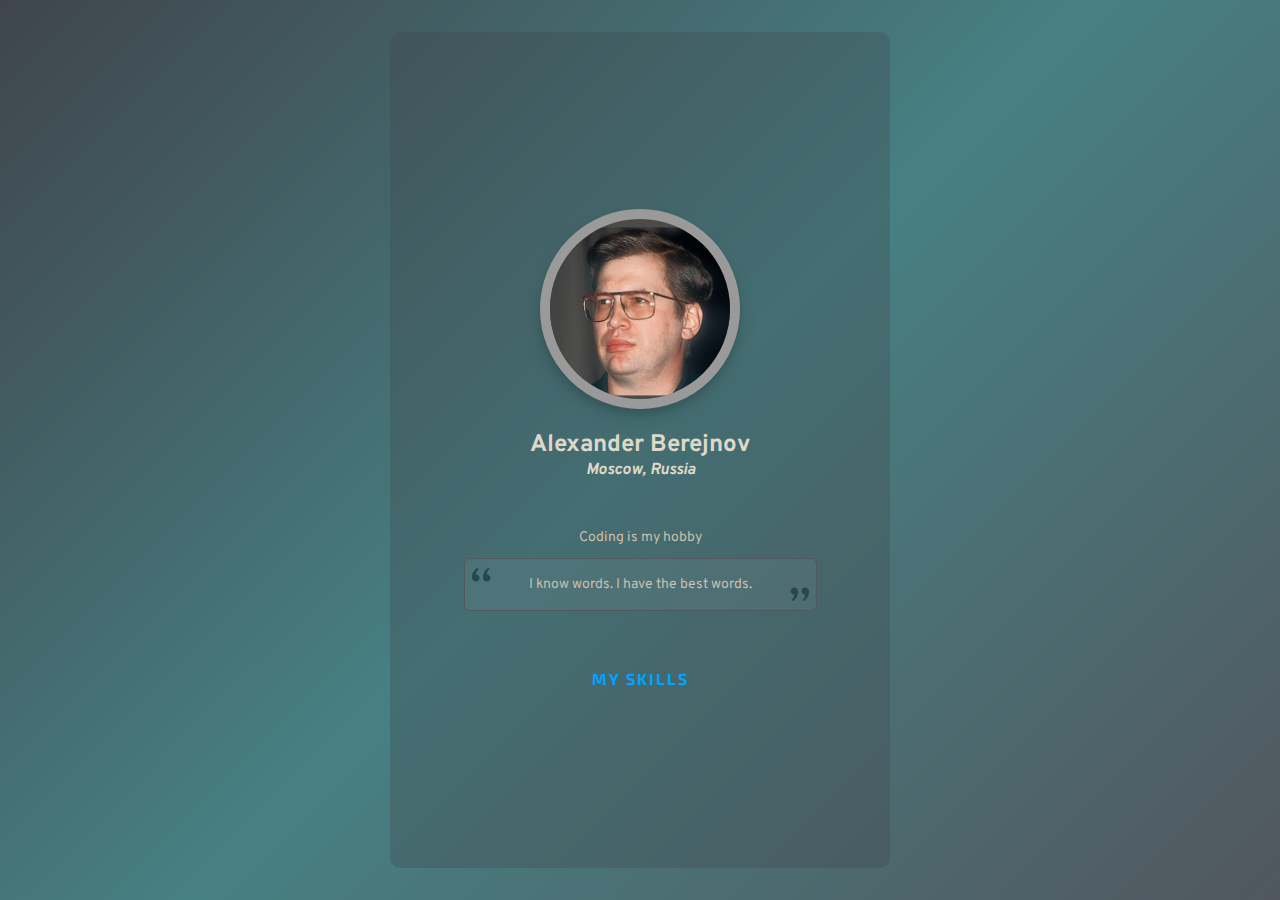
<file: index.html>
<!DOCTYPE html>
<html lang="en">
<head>
    <meta charset="UTF-8">
    <meta name="viewport"
          content="width=device-width, user-scalable=no, initial-scale=1.0, maximum-scale=1.0, minimum-scale=1.0">
    <meta http-equiv="X-UA-Compatible" content="ie=edge">
    <link rel="stylesheet" href="style.css">
    <title>Alexander Berejnov</title>
    <link rel="icon" type="image/png" href="img/PFP.png" />
    <link rel="preconnect" href="https://fonts.googleapis.com">
    <link rel="preconnect" href="https://fonts.gstatic.com" crossorigin>
    <link href="https://fonts.googleapis.com/css2?family=Exo+2:ital,wght@0,100;0,200;0,300;0,400;0,500;0,600;0,700;0,800;0,900;1,100;1,200;1,300;1,400;1,500;1,600;1,700;1,800;1,900&family=Overpass:ital,wght@0,100;0,200;0,300;0,400;0,500;0,600;0,700;0,800;0,900;1,100;1,200;1,300;1,400;1,500;1,600;1,700;1,800;1,900&display=swap" rel="stylesheet">

    <!-- OpenGraph -->
    <meta property="og:title" content="Alexander Berejnov">
    <meta property="og:site_name" content="alexanderberejnov">
    <meta property="og:url" content="alexanderberejnov.github.io">
    <meta property="og:description" content="I'm Alexander Berejnov - a guy who does programming as a hobby. From the Russische Föderation 🇷🇺.
    I like making fun of you.">
    <meta property="og:type" content="website">
    <meta property="og:image" content="https://alexanderberejnov.github.io/img/PFP.png">
</head>
<body>

<div class="wrapper">
    <div class="card">
        <div class="avatar_wrapper">
            <img src="img/mavrodi3.jpg" alt="Avatar" class="avatar">
        </div>
        <h1>Alexander Berejnov</h1>
        <h2>Moscow, Russia</h2>
        <p>Coding is my hobby</p>
        <blockquote class="blockquote">
            <p class="blockquote__text">
                I know words. I have the best words.
            </p>
        </blockquote>
        <a class="no-underline" href="/skills"><span class="exo2">MY SKILLS</span></a>
    </div>
</div>

<script>
    const img = document.querySelector('img');
    img.addEventListener('contextmenu', (event) => {
        event.preventDefault();
    });
</script>
</body>
</html>
</file>
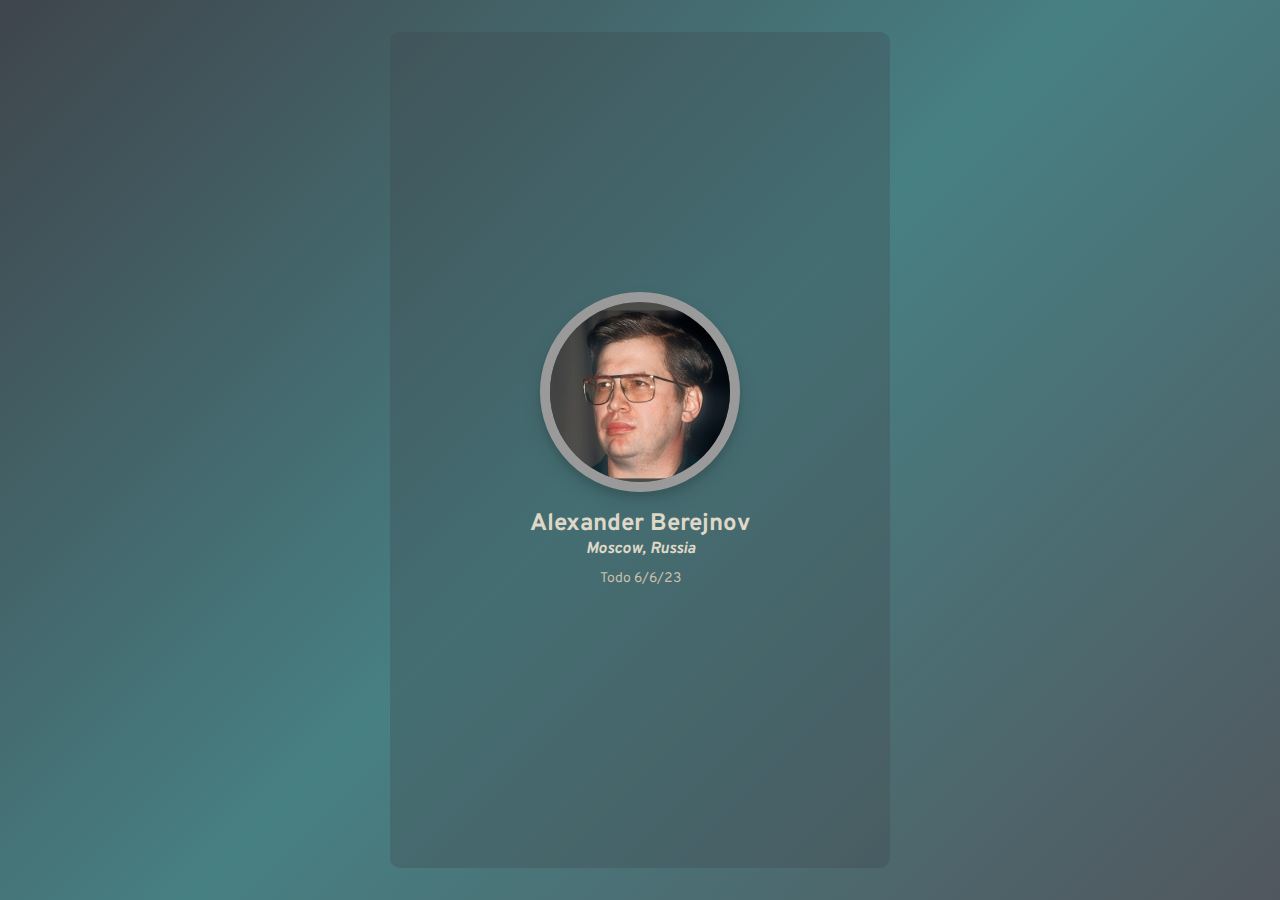
<file: skills.html>
<!DOCTYPE html>
<html lang="en">
<head>
  <meta charset="UTF-8">
  <meta name="viewport"
        content="width=device-width, user-scalable=no, initial-scale=1.0, maximum-scale=1.0, minimum-scale=1.0">
  <meta http-equiv="X-UA-Compatible" content="ie=edge">
  <link rel="stylesheet" href="skills.css">
  <title>Alexander Berejnov</title>
  <link rel="icon" type="image/png" href="img/PFP.png" />
  <link rel="preconnect" href="https://fonts.googleapis.com">
  <link rel="preconnect" href="https://fonts.gstatic.com" crossorigin>
  <link href="https://fonts.googleapis.com/css2?family=Overpass:ital,wght@0,100;0,200;0,300;0,400;0,500;0,600;0,700;0,800;0,900;1,100;1,200;1,300;1,400;1,500;1,600;1,700;1,800;1,900&display=swap" rel="stylesheet">

  <!-- OpenGraph -->
  <meta property="og:title" content="Alexander Berejnov - Skills">
  <meta property="og:site_name" content="alexanderberejnov">
  <meta property="og:url" content="alexanderberejnov.github.io/skills">
  <meta property="og:description" content="Page that has a list of my skills. (Not only programming.)
  Programming is simply a hobby of mine, so, don't expect much">
  <meta property="og:type" content="website">
  <meta property="og:image" content="https://alexanderberejnov.github.io/img/PFP.png">
</head>
<body>

<div class="wrapper">
  <div class="card">
    <div class="personal_information">
      <div class="avatar_wrapper">
        <img src="img/mavrodi3.jpg" alt="Avatar" class="avatar">
      </div>
      <h1>Alexander Berejnov</h1>
      <h2>Moscow, Russia</h2>
    </div>
    <p>Todo 6/6/23</p>
  </div>
</div>
</body>
</html>
</file>
<file: style.css>
@charset "UTF-8";
*, *::after, *::before {
  box-sizing: border-box;
  margin: 0;
  padding: 0;
}

* {
  -webkit-user-drag: none;
  user-select: none;
}

html, body, .wrapper {
  height: 100%;
}

body {
  background: #41444B linear-gradient(135deg, #3f454c 0%, #478083 50%, #51575e 100%);
  font-family: "Overpass", sans-serif;
  font-size: 16px;
  color: #DFD8C8;
}

span.exo2 {
  font-family: "Exo 2", sans-serif;
}

a {
  color: #00A3FF;
  text-decoration: underline;
  font-weight: 700;
  cursor: pointer;
}
a.no-underline {
  text-decoration: none;
}
a > span.exo2 {
  font-family: "exo 2", sans-serif;
  letter-spacing: 0.2ch;
}
a > span.exo2.wide {
  font-family: "exo 2", sans-serif;
  letter-spacing: 0.3ch;
}
a > span.exo2.extra-wide {
  font-family: "exo 2", sans-serif;
  letter-spacing: 0.5ch;
}

.wrapper {
  display: flex;
  align-items: center;
  justify-content: center;
  flex-flow: column wrap;
  text-align: center;
  min-height: 100%;
  padding: 2em 0;
}

/*
 * For media query below, max-width is set to 539px,
 * because you can take a nice card-like picture with 540px;
 * this way it lets you take a picture with 540px but with
 * 539px it becomes smaller. lol
 */
@media only screen and (max-width: 539px) {
  .wrapper {
    padding: 0;
  }
  .wrapper .card {
    max-width: 100%;
  }
}
.card {
  display: flex;
  flex-direction: column;
  justify-content: center;
  align-items: center;
  text-align: center;
  min-height: 100%;
  padding: 50px 0;
  border-radius: 10px;
  max-width: 500px;
  width: 100%;
  background-color: rgba(63, 69, 76, 0.3);
}
.card .avatar_wrapper {
  position: relative;
  width: 200px;
  height: 200px;
  overflow: hidden;
  border: 10px solid #9a9a9a;
  box-shadow: 0 10px 20px rgba(0, 0, 0, 0.1), 0 6px 6px rgba(0, 0, 0, 0.1);
  border-radius: 50%;
  background-color: rgb(75, 75, 72);
  text-align: center;
}
.card .avatar_wrapper .avatar {
  position: absolute;
  left: 0;
  top: 0;
  transform: scale(0.4) translate(-90%, -70%);
  background-color: rgb(75, 75, 72);
}
.card h1 {
  font-size: 1.5rem;
  margin-top: 0.875em;
}
.card h2 {
  font-size: 1rem;
  margin-bottom: 3em;
  font-style: italic;
}
.card p {
  font-size: 14px;
  line-height: 1.4;
  color: #CABFAB;
  text-align: center;
}
.card a {
  margin-top: 3em;
}
.card .blockquote {
  position: relative;
  max-width: 80%;
  margin: 0.625em 1.875em;
  padding: 1em 4em;
  background-color: rgba(255, 255, 255, 0.05);
  color: #CABFAB;
  border-radius: 6px;
  border: 1px solid #52575D;
}
.card .blockquote::before {
  position: absolute;
  top: 0;
  left: 5px;
  content: "“";
  font-size: 3.25em;
  color: #244850;
}
.card .blockquote::after {
  position: absolute;
  bottom: 0;
  right: 5px;
  content: "“";
  font-size: 3.25em;
  color: #244850;
  transform: rotate(180deg);
}

/*# sourceMappingURL=style.css.map */
</file>
<file: skills.css>
*, *::after, *::before {
  box-sizing: border-box;
  margin: 0;
  padding: 0;
}

* {
  -webkit-user-drag: none;
  user-select: none;
}

html, body, .wrapper {
  height: 100%;
}

body {
  background: #41444B linear-gradient(135deg, #3f454c 0%, #478083 50%, #51575e 100%);
  font-family: "Overpass", sans-serif;
  font-size: 16px;
  color: #DFD8C8;
}

span.exo2 {
  font-family: "Exo 2", sans-serif;
}

a {
  color: #00A3FF;
  text-decoration: underline;
  font-weight: 700;
  cursor: pointer;
}
a.no-underline {
  text-decoration: none;
}
a > span.exo2 {
  font-family: "exo 2", sans-serif;
  letter-spacing: 0.2ch;
}
a > span.exo2.wide {
  font-family: "exo 2", sans-serif;
  letter-spacing: 0.3ch;
}
a > span.exo2.extra-wide {
  font-family: "exo 2", sans-serif;
  letter-spacing: 0.5ch;
}

.wrapper {
  display: flex;
  align-items: center;
  justify-content: center;
  flex-flow: column wrap;
  text-align: center;
  min-height: 100%;
  padding: 2em 0;
}

/*
 * For media query below, max-width is set to 539px,
 * because you can take a nice card-like picture with 540px;
 * this way it lets you take a picture with 540px but with
 * 539px it becomes smaller. lol
 */
@media only screen and (max-width: 539px) {
  .wrapper {
    padding: 0;
  }
  .wrapper .card {
    max-width: 100%;
  }
}
.card {
  display: flex;
  flex-direction: column;
  justify-content: center;
  align-items: center;
  text-align: center;
  min-height: 100%;
  padding: 50px 0;
  border-radius: 10px;
  max-width: 500px;
  width: 100%;
  background-color: rgba(63, 69, 76, 0.3);
}
.card .personal_information {
  display: flex;
  flex-direction: column;
  justify-content: center;
  align-items: center;
  text-align: center;
}
.card .personal_information .avatar_wrapper {
  position: relative;
  width: 200px;
  height: 200px;
  overflow: hidden;
  border: 10px solid #9a9a9a;
  box-shadow: 0 10px 20px rgba(0, 0, 0, 0.1), 0 6px 6px rgba(0, 0, 0, 0.1);
  border-radius: 50%;
  background-color: rgb(75, 75, 72);
}
.card .personal_information .avatar_wrapper .avatar {
  position: absolute;
  left: 0;
  top: 0;
  transform: scale(0.4) translate(-90%, -70%);
  background-color: rgb(75, 75, 72);
}
.card .personal_information h1 {
  font-size: 1.5rem;
  margin-top: 0.725em;
}
.card .personal_information h2 {
  font-size: 1rem;
  margin-bottom: 0.625em;
  font-style: italic;
}
.card p {
  font-size: 14px;
  margin-bottom: 20px;
  line-height: 1.4;
  color: #CABFAB;
  text-align: center;
}

/*# sourceMappingURL=skills.css.map */
</file>
